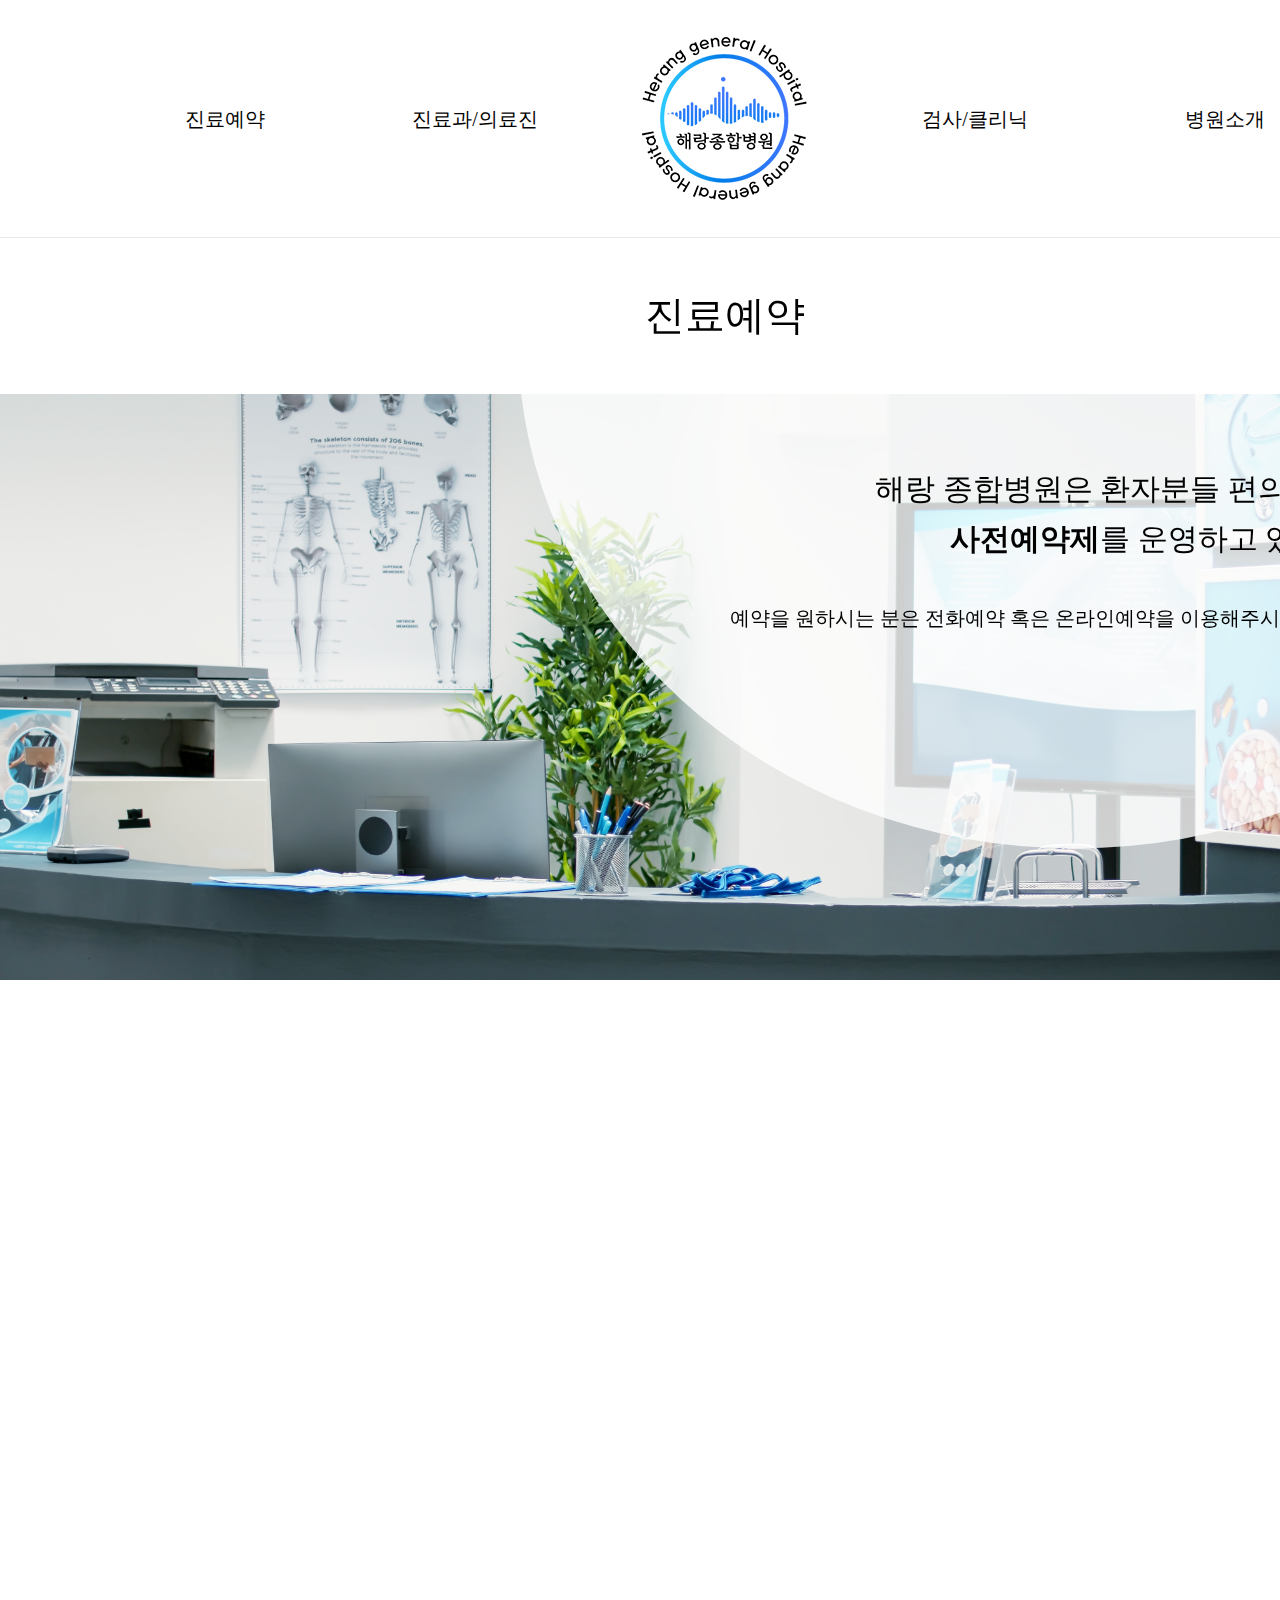
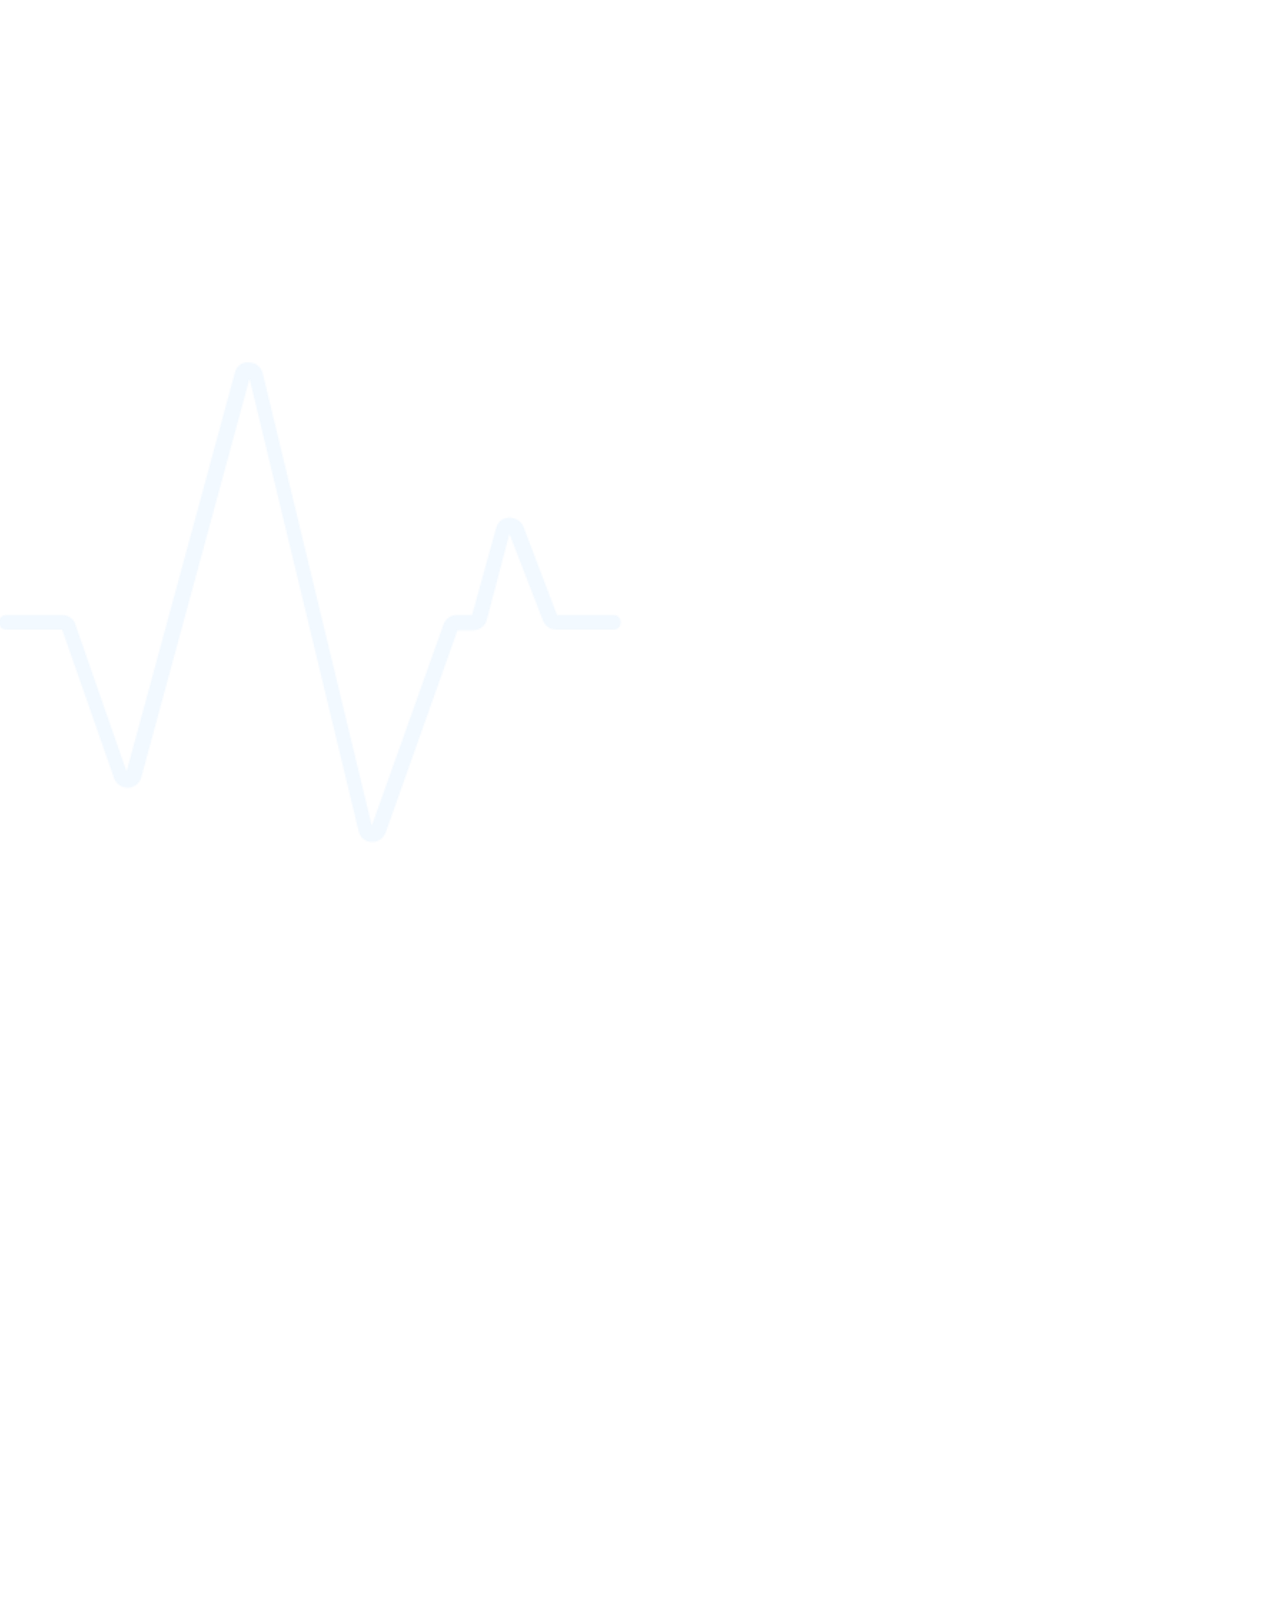
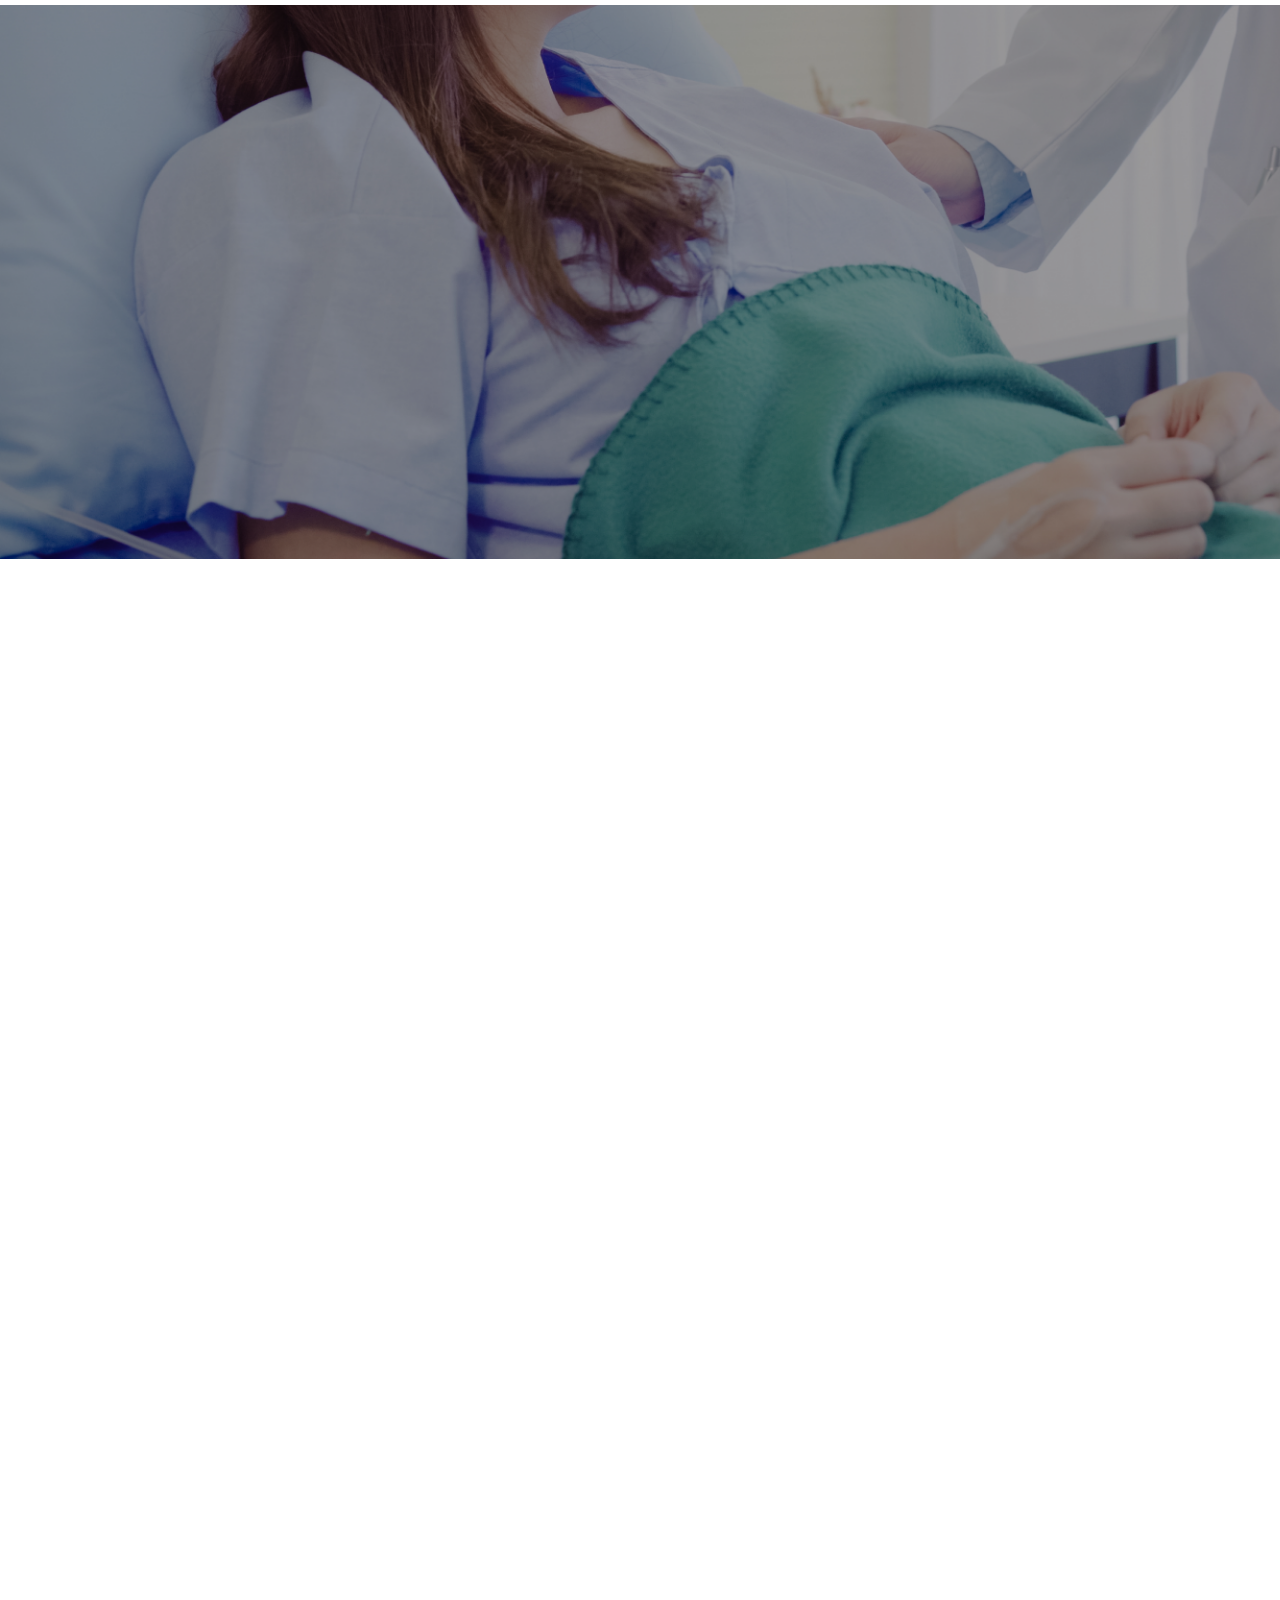
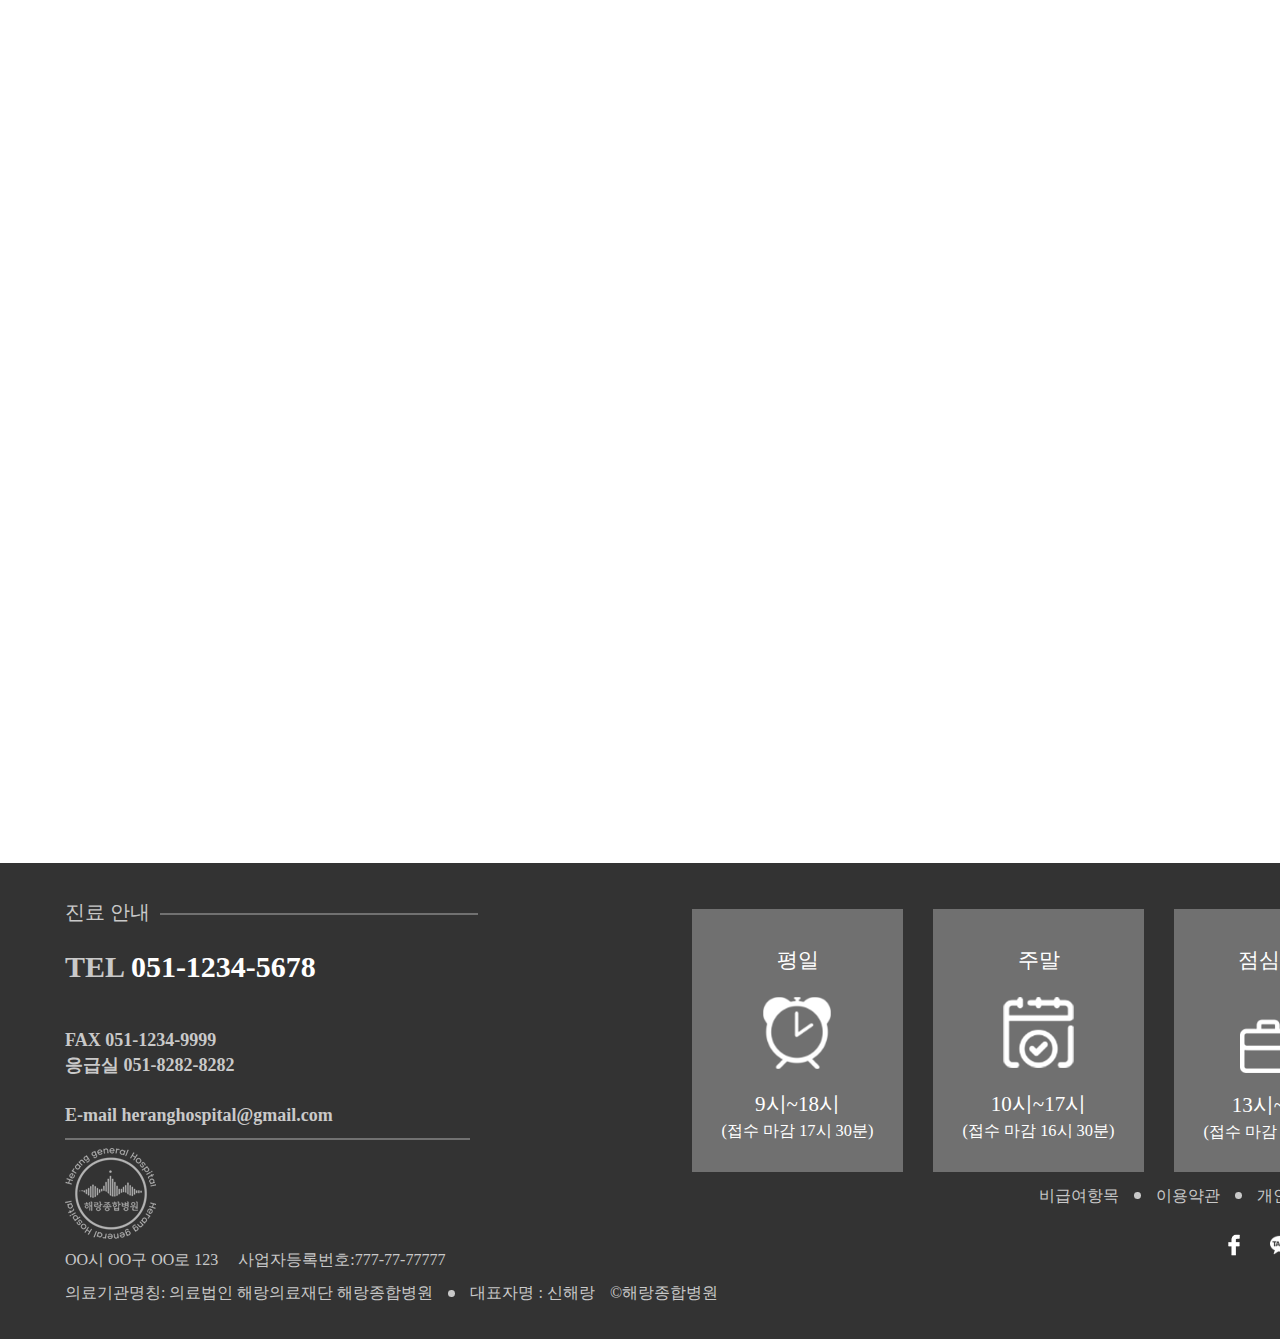
<file: sub_1.html>
<!DOCTYPE html>
<html lang="ko">
<head>
    <meta charset="UTF-8">
    <meta name="viewport" content="width=1450">
    <title>해랑종합병원</title>
    <link href="https://webfontworld.github.io/hallym/Hallym.css" rel="stylesheet">
    <link rel="shortcut icon" href="./image/favicon/favicon.png" type="image/x-icon">
    <!--모달-->
    <link rel="stylesheet" href="https://maxcdn.bootstrapcdn.com/font-awesome/4.6.3/css/font-awesome.min.css">
    <script src="https://code.jquery.com/jquery-2.2.4.min.js"></script>
    <!--에오스 CND-->
    <link href="https://unpkg.com/aos@2.3.1/dist/aos.css" rel="stylesheet">
    <script src="https://unpkg.com/aos@2.3.1/dist/aos.js"></script>
    <link rel="stylesheet" href="./css/sub_style1.css">
</head>
<body>
    <div id="header">
        <div class="header_inner">
            <!--가운데정렬-->
            <ul class="gnb">
                <li><a href="./sub_1.html">진료예약</a></li>
                <li><a href="./sub_2.html">진료과/의료진</a></li>
                <li><a href="./index.html"><img src="./image/logo/main_logo.png" alt="로고이미지"></a></li>
                <li><a href="./sub_3.html">검사/클리닉</a></li>
                <li><a href="./sub_5.html">병원소개</a>
                    <ul class="sub">
                        <li><a href="./sub_5.html">브랜드 스토리</a></li>
                        <li><a href="./sub_4.html">해랑 이야기</a></li>
                      </ul>
                </li>
            </ul>
            </div><!--header_inner-->
    </div><!--header-->
    <div id="page1">
        <h1 data-aos="zoom-out" data-aos-duration="1000" data-aos-delay="0">진료예약</h1>
        <div class="page1_inner">
            <!--배경이미지-->
            <div class="page1_text">
                <h3 data-aos="zoom-out" data-aos-duration="1000" data-aos-delay="100">해랑 종합병원은 환자분들 편의를 위해<br> 
                    <span>사전예약제</span>를 운영하고 있습니다</h3>
                <p data-aos="zoom-out" data-aos-duration="1000" data-aos-delay="100">예약을 원하시는 분은 전화예약 혹은 온라인예약을 이용해주시기 바랍니다</p>
            </div><!--page1_text-->
        </div><!--page1_inner-->
    </div><!--page1-->
    <div id="page2">
        <!--배경이미지-->
        <div class="page2_inner">
        <div class="page2_content">
            <h2 data-aos="fade-up" data-aos-duration="1000" data-aos-delay="0">진료시간 안내</h2>
            <p data-aos="fade-up" data-aos-duration="1000" data-aos-delay="0">아래 안내 외 별도의 진료일정 변동사항은 홈페이지 게시판을 참고해 주시기 바랍니다.</p>
            <div class="page2_icon">
                <ul>
                    <li class="today_sub" data-aos="fade-up" data-aos-duration="1000" data-aos-delay="100">
                        <h2>평일</h2>
                        <img src="./image/icon/clock_icon2.png" alt="평일아이콘">
                        <h2>9시~18시</h2>
                        <h3>(접수 마감 17시 30분)</h3>
                    </li>
                    <li class="weekend_sub" data-aos="fade-up" data-aos-duration="1000" data-aos-delay="200">
                        <h2>주말</h2>
                        <img src="./image/icon/white_reservation_icon2.png" alt="주말아이콘">
                        <h2>10시~17시</h2>
                        <h3>(접수 마감 16시 30분)</h3>
                    </li>
                    <li class="lunch_sub" data-aos="fade-up" data-aos-duration="1000" data-aos-delay="300">
                        <h2>점심시간</h2>
                        <img src="./image/icon/lunch_icon2.png" alt="점심아이콘">
                        <h2>13시~14시</h2>
                        <h3>(접수 마감 12시 30분)</h3>
                    </li>
                </ul>
            </div><!--page2_icon-->
        </div><!--page2_content-->
        <div class="page2_content">
            <h2 data-aos="fade-up" data-aos-duration="1000" data-aos-delay="0">상담 안내</h2>
            <p data-aos="fade-up" data-aos-duration="1000" data-aos-delay="0"> 궁금하신 내용은 아래 방법으로 문의주시기 바랍니다.<br>
                카카오톡으로 문의주시면 가장 빠르게 답변을 받으실 수 있습니다.</p>
            <div class="page2_icon">
                <ul>
                    <li class="today_sub" data-aos="fade-up" data-aos-duration="1000" data-aos-delay="100">
                        <h2>온라인 상담</h2>
                        <img src="./image/icon/internet_icon.png" alt="온라인아이콘">
                        <div class="sub1_btn"><button class="trigger">신청하기</button></div>
                    </li>
                    <li class="weekend_sub" data-aos="fade-up" data-aos-duration="1000" data-aos-delay="200">
                        <h2>카카오톡 채팅상담</h2>
                        <img src="./image/icon/kakao_talk_icon2.png" alt="카카오톡채팅상담아이콘">
                        <div class="sub1_btn trigger"><button class="trigger">신청하기</button></div>
                    </li>
                    <li class="lunch_sub" data-aos="fade-up" data-aos-duration="1000" data-aos-delay="300">
                        <h2>전화문의</h2>
                        <img src="./image/icon/phone_call_icon.png" alt="전화상담아이콘">
                        <h2>13시~14시</h2>
                        <h3>(접수 마감 12시 30분)</h3>
                    </li>
                </ul>
            </div><!--page2_icon-->
        </div><!--page2_content-->
    </div><!--page2_inner-->
    </div><!--page2-->
    <div id="page3_title">
        <h1 data-aos="zoom-in" data-aos-duration="1000" data-aos-delay="0">환자 준비사항</h1>
        <h2 data-aos="zoom-in" data-aos-duration="1000" data-aos-delay="0">원하시는 검사 및 환자분의 상태, 상황에 따라 주의 사항은 달라질 수 있습니다.<br>
            궁금하신 분은 내원 전 온라인 및 전화 상담을 통해 연락주시면 상세히 알려드리겠습니다.</h2>
    </div><!--page3_title-->
    <div id="page3">
        <div class="page3_inner">
            <div class="left" data-aos="fade-right" data-aos-duration="1000" data-aos-delay="0">
                <ul>
                    <li><img src="./image/icon/sub1_blue_icon1.png" alt="내원아이콘"></li>
                    <li>
                        <h3>내원</h3>
                        <p>
                            만 19세 이상시 본인 확인을 위한 <span class="skyblue">신분증</span> 지참 하셔야합니다.<br>
                            (만 19세 미만 혹은 응급환자일 경우 주민등록번호로 건강보험 자격 확인 후 접수 가능)<br>
                            ※신분증<br>
                            <span class="blue_line">주민등록증, 운전면허증, 외국인등록증, 장애인등록증,국가보훈등록증 혹은 모바일 건강보험증 등</span>
                        </p>
                    </li>
                </ul>
            </div><!--left-->
            <div class="right"data-aos="fade-left" data-aos-duration="1000" data-aos-delay="0">
                <ul>
                    <li>
                        <h3>입원</h3>
                        <p>
                            입원을 원하시는 경우 진료를 먼저 보고, <span class="skyblue">의사의 판단</span>에 따라 입원이 결정됩니다.<br>
                            처음 진료를 오시는 경우 혹은 입원 치료가 필요한 경우,<br>
                            의료진과의 진료상담을 위해 아래 자료들을 준비해 오시기 바랍니다.<br>
                            의사소견서 및 진료의뢰서, 최근 CT,MRI,PET-CT등 영상자료 및 판독결과지, 최근 혈액검사 결과<br>
                        </p>
                    </li>
                    <li><img src="./image/icon/sub1_blue_icon2.png" alt="입원아이콘"></li>
                </ul>
            </div><!--right-->
            <div class="left" data-aos="fade-right" data-aos-duration="1000" data-aos-delay="0">
                <ul>
                    <li><img src="./image/icon/sub1_blue_icon3.png" alt="건강검진 전날"></li>
                    <li>
                        <h3>건강검진-<span class="sm">검진 전날</span></h3>
                        <p>
                            검진 전일의 저녁식사는 기름기가 없는 음식으로 가볍게 드시고 오후 9시 이후에는 <span class="skyblue">일절금식</span>을 하셔야 합니다.<br>
                            음주, 과식, 지나친 피로 등은 정확한 검사를 방해 하므로 반드시 피하십시오.<br>
                            치료약을 복용하고 계신 분은 주치의와 상담하여 복용을 중지하여 주시기 바랍니다.<br>
                            검진 예정일에 생리를 시작하셨을 경우에는 검진 전에 연락을 하여 검진 일을 변경해 주시기 바랍니다.<br>
                        </p>
                    </li>
                </ul>
            </div><!--left-->
            <div class="right" data-aos="fade-left" data-aos-duration="1000" data-aos-delay="0">
                <ul>
                    <li>
                        <h3>건강검진-<span class="sm">검진 당일</span></h3>
                        <p>
                            <span class="skyblue">아침식사</span>는 물론 <span class="skyblue">물, 약, 담배, 껌</span> 등도 일절 드시지 마시기 바랍니다.(단, 양치질은 무방함)<br>
                            검진 시에 탈의를 하셔야 하므로 가능하면 가벼운 복장으로 오시고 귀중품은 소지하지 마시기 바랍니다.<br>
                            검진횟수 건강검진은 2년에 1회(직장가입자 중 비사무직은 1년에 1회) 받을 수 있으며, <br>
                            검진횟수를 초과하여 검진을 받을 경우에는 검진 비용이 환수됩니다.<br>
                            <span class="blue_line">준비물 : 건강검진대상자확인서 또는 검진확인서, 신분증, 의료보험증, 문진표</span>
                        </p>
                    </li>
                    <li><img src="./image/icon/sub1_blue_icon4.png" alt="건강검진 당일"></li>
                </ul>
            </div><!--right-->
        </div><!--page3_inner-->
    </div><!--page3-->
    <!--footer-->
    <div id="footer">
        <div class="footer_inner">
            <ul class="footer_left">
                <li>진료 안내</li>
                <li><img src="./image/etc/footer_line1.png" alt="푸터라인"></li>
            </ul><!--footer_left-->
            <div class="footer_text">
                <h1>TEL <span>051-1234-5678</span></h1>
                <h3>FAX 051-1234-9999</h3>
                <h3>응급실 051-8282-8282</h3>
                <h3 class="email">E-mail heranghospital@gmail.com</h3>
                <img src="./image/etc/footer_line2.png" alt="푸터라인2">
                <p class="footer_logo"><img src="./image/logo/footer_logo.png" alt="로고화이트"></p>
                <ul class="footer_left_1">
                    <li>OO시 OO구 OO로 123</li>
                    <li>사업자등록번호:777-77-77777</li>
                </ul><!--footer_left_1-->
                <ul class="footer_left_2">
                    <li>
                        의료기관명칭: 의료법인 해랑의료재단 해랑종합병원
                    </li>
                    <li>
                        <img src="./image/etc/footer_dot.png" alt="구분점">
                    </li>
                    <li>대표자명 : 신해랑</li>
                    <li>©해랑종합병원</li>
                </ul><!--footer_left_2-->
            </div><!--footer_text-->
            <div class="footer_icon">
                <ul>
                    <li class="today">
                        <h2>평일</h2>
                        <img src="./image/icon/clock_icon.png" alt="평일아이콘">
                        <h2>9시~18시</h2>
                        <h3>(접수 마감 17시 30분)</h3>
                    </li>
                    <li class="weekend">
                        <h2>주말</h2>
                        <img src="./image/icon/white_reservation_icon.png" alt="주말아이콘">
                        <h2>10시~17시</h2>
                        <h3>(접수 마감 16시 30분)</h3>
                    </li>
                    <li class="lunch">
                        <h2>점심시간</h2>
                        <img src="./image/icon/lunch_icon.png" alt="점심아이콘">
                        <h2>13시~14시</h2>
                        <h3>(접수 마감 12시 30분)</h3>
                    </li>
                </ul>
            </div><!--footer_icon-->
            <div class="footer_right">
                <ul class="right_text">
                    <li><a href="#none">비급여항목</a></li>
                    <li><img src="./image/etc/footer_dot.png" alt="구분점"></li>
                    <li><a href="#none">이용약관</a></li>
                    <li><img src="./image/etc/footer_dot.png" alt="구분점"></li>
                    <li><a href="#none">개인정보처리방침</a></li>
                </ul><!--right_text-->
                <ul class="right_icon">
                    <li><a href="#none"><img src="./image/icon/footer_facebook.png" alt="푸터페이스북"></a></li>
                    <li><a href="#none"><img src="./image/icon/footer_kakaotalk.png" alt="푸터카카오톡"></a></li>
                    <li><a href="#none"><img src="./image/icon/footer_instar.png" alt="푸터인스타"></a></li>
                    <li><a href="#none"><img src="./image/icon/footer_ytube.png" alt="유투브"></a></li>
                </ul><!--right_icon-->
            </div><!--footer_right-->
        </div><!--footer_inner-->
    </div><!--footer-->

    <div class="modal-wrapper">
        <div class="modal">
          <div class="head">
            <a class="btn-close trigger" href="#">
              <i class="fa fa-times" aria-hidden="true"></i>
            </a>
          </div>
          <div class="content">
              <div class="good-job">
                <h1>지금은 전화 상담만 가능합니다<br>
                    051-1234-5678
                </h1>
              </div>
          </div><!--content-->
        </div><!--modal-->
      </div><!--modal-wrap-->






<!--에오스-->
<script>
    AOS.init();
  </script>
   <script src="https://code.jquery.com/jquery-3.7.1.min.js" integrity="sha256-/JqT3SQfawRcv/BIHPThkBvs0OEvtFFmqPF/lYI/Cxo=" crossorigin="anonymous"></script>
   <script src="./js/script_2.js"></script>
</body>
</html>
</file>
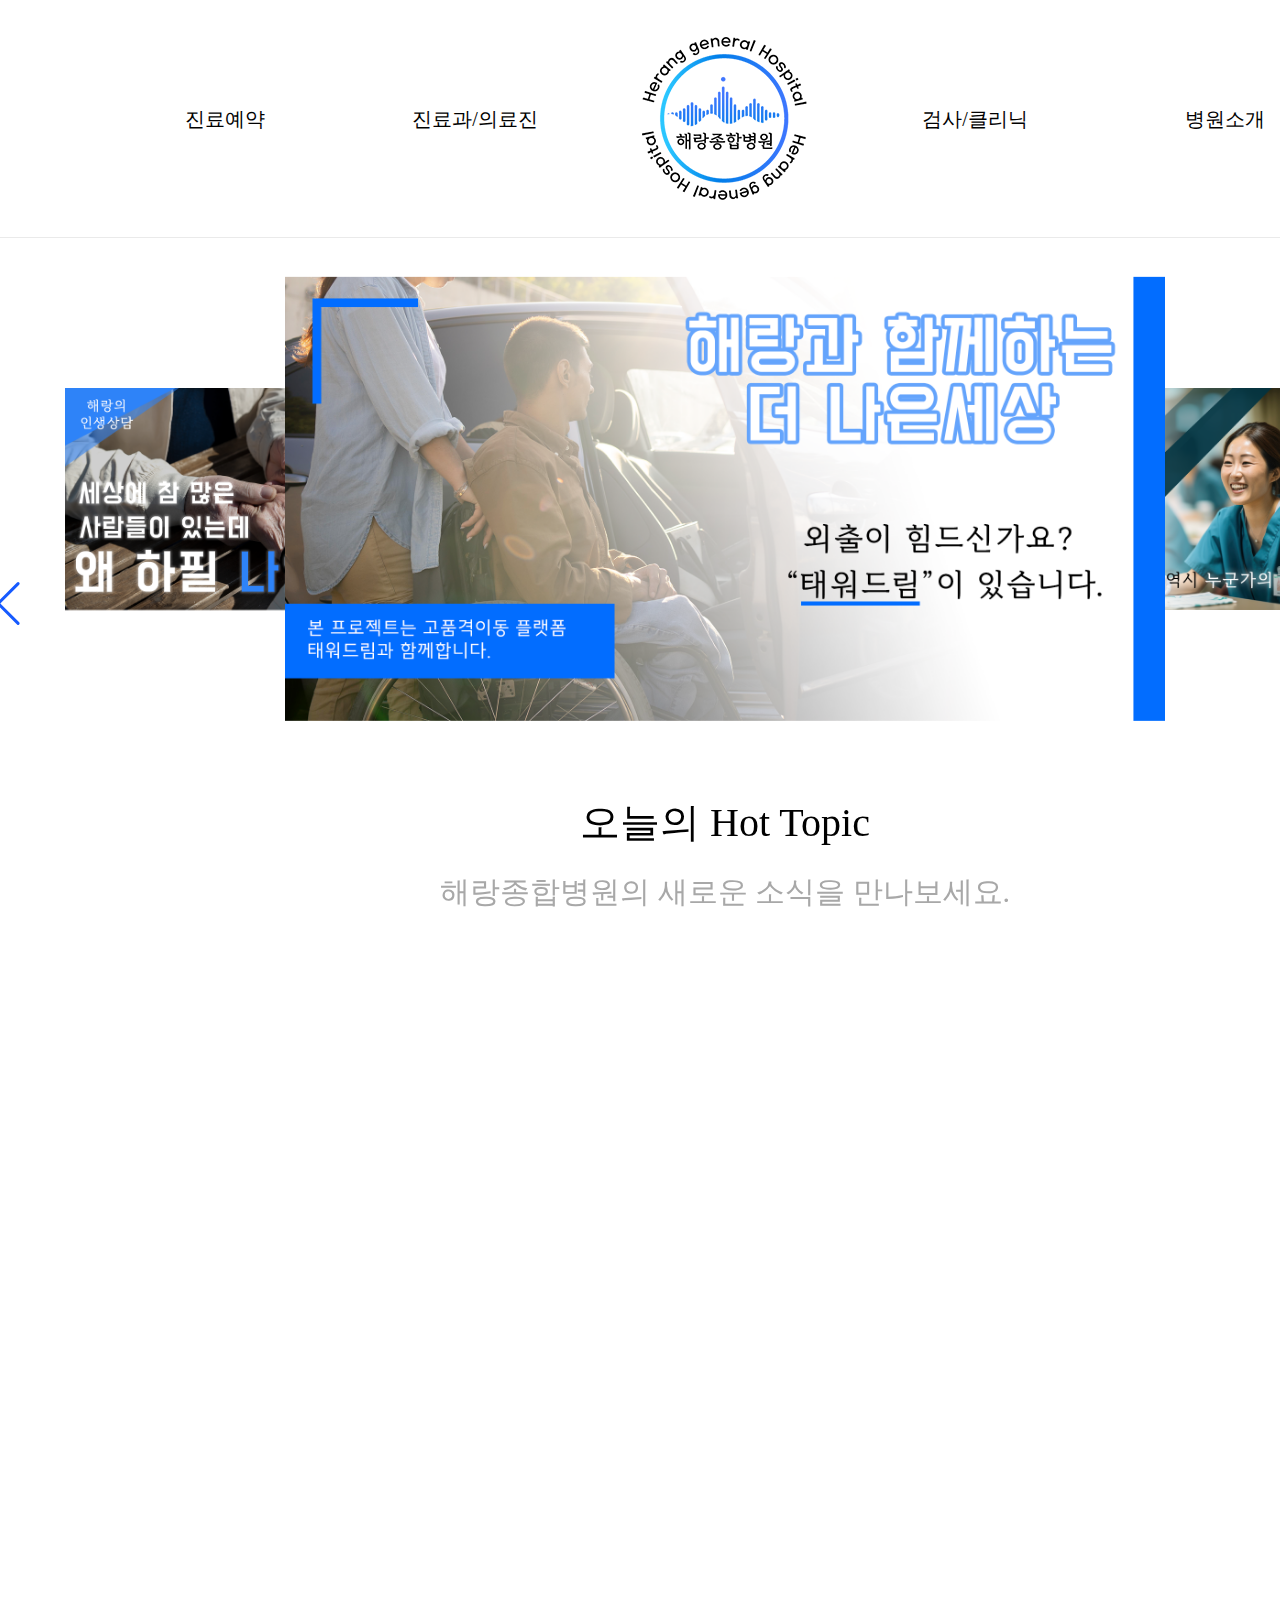
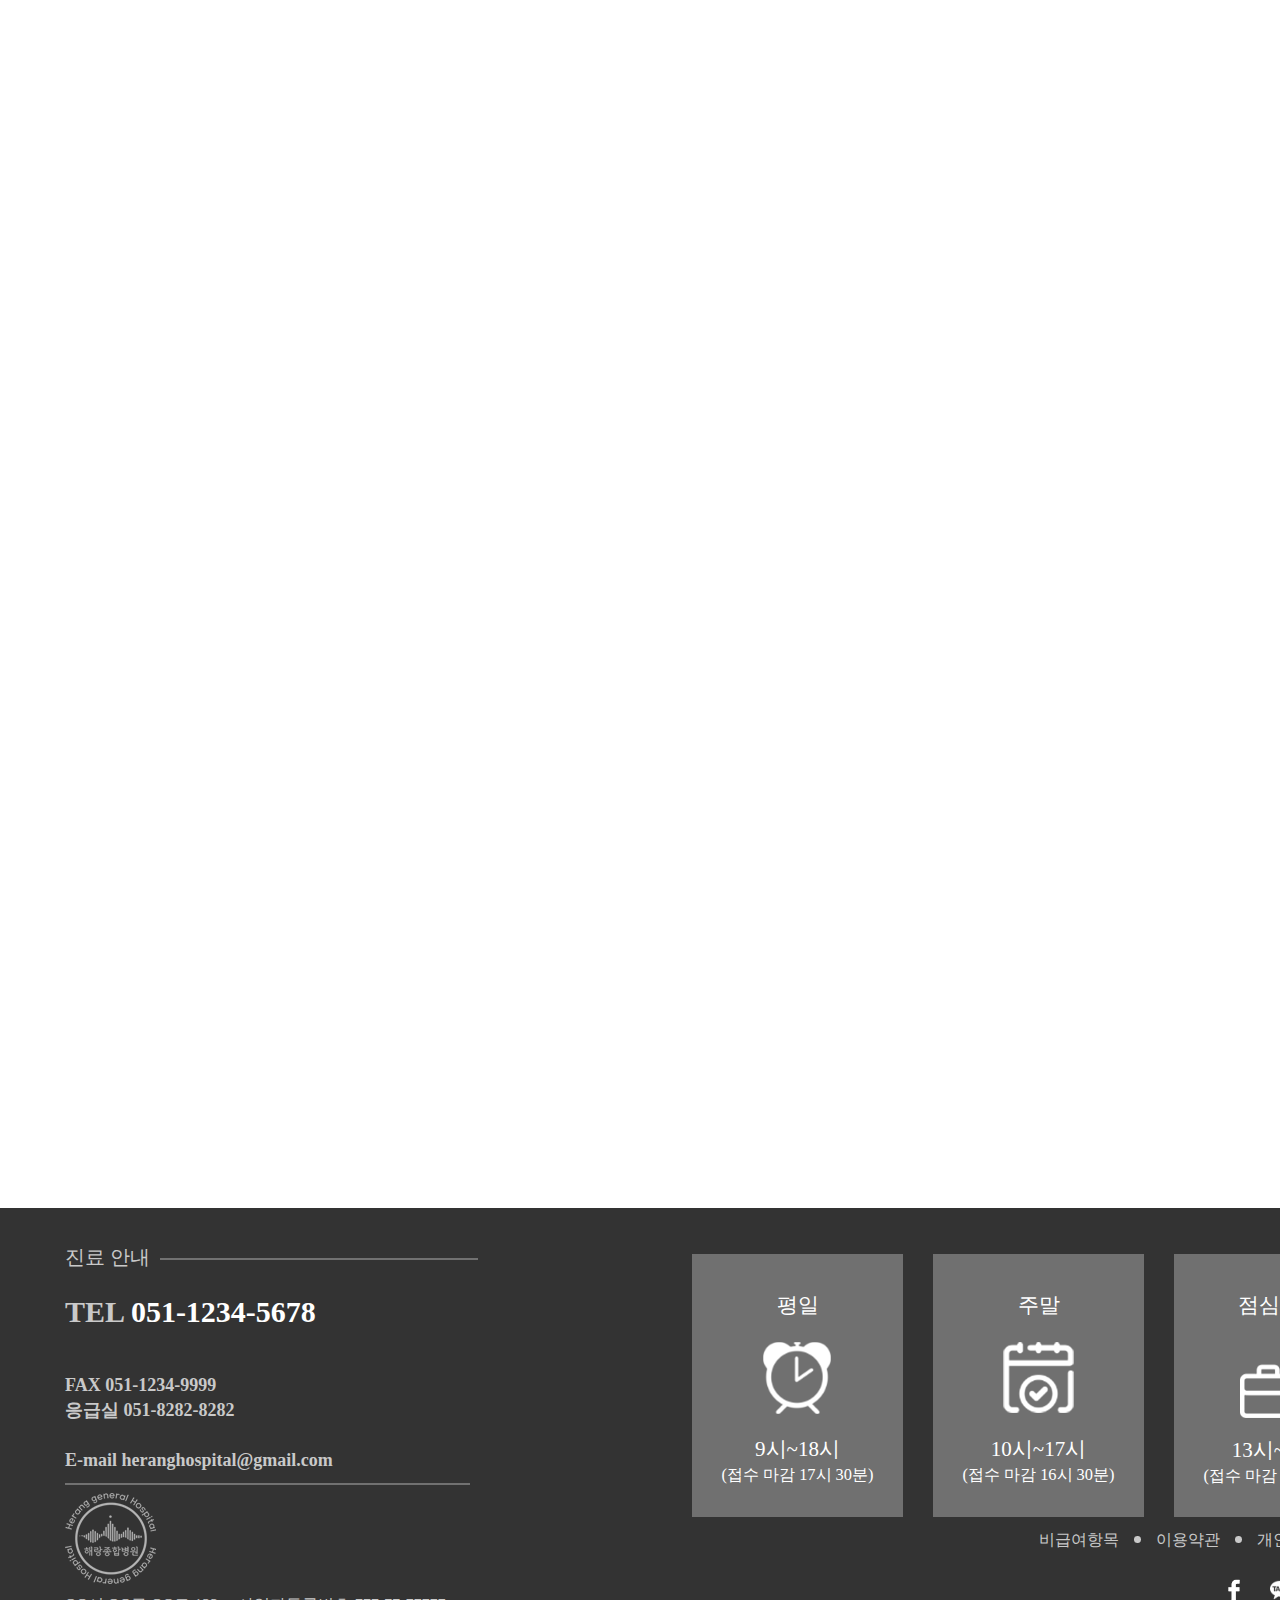
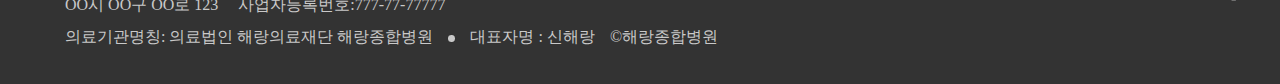
<file: sub_4.html>
<!DOCTYPE html>
<html lang="ko">
<head>
    <meta charset="UTF-8">
    <meta name="viewport" content="width=1450">
    <title>해랑종합병원</title>
    <link href="https://webfontworld.github.io/hallym/Hallym.css" rel="stylesheet">
    <link rel="shortcut icon" href="./image/favicon/favicon.png" type="image/x-icon">
    <!--에오스 CND-->
    <link href="https://unpkg.com/aos@2.3.1/dist/aos.css" rel="stylesheet">
    <script src="https://unpkg.com/aos@2.3.1/dist/aos.js"></script>
       <!--슬라이드-->
    <script src="https://unpkg.com/swiper/swiper-bundle.min.js"></script>
    <link rel="stylesheet" href="https://unpkg.com/swiper/swiper-bundle.min.css"/>
    <link rel="stylesheet" href="./css/sub_style4.css">
     <!--제이쿼리 라이브러리파일-->
  <script src="https://code.jquery.com/jquery-1.12.4.min.js"
  integrity="sha256-ZosEbRLbNQzLpnKIkEdrPv7lOy9C27hHQ+Xp8a4MxAQ=" crossorigin="anonymous"></script>
       <!--검색창-->
       <link rel="stylesheet" href="https://use.fontawesome.com/releases/v5.6.1/css/all.css">
   

</head>
<body>
    <div id="header">
      <div class="header_inner">
        <!--가운데정렬-->
        <ul class="gnb">
            <li><a href="./sub_1.html">진료예약</a></li>
            <li><a href="./sub_2.html">진료과/의료진</a></li>
            <li><a href="./index.html"><img src="./image/logo/main_logo.png" alt="로고이미지"></a></li>
            <li><a href="./sub_3.html">검사/클리닉</a></li>
            <li><a href="./sub_5.html">병원소개</a>
                <ul class="sub">
                    <li><a href="./sub_5.html">브랜드 스토리</a></li>
                    <li><a href="./sub_4.html">해랑 이야기</a></li>
                  </ul>
            </li>
        </ul>
        </div><!--header_inner-->
    </div><!--header-->
        <div id="page1" data-aos="zoom-out" data-aos-duration="1000" data-aos-delay="0">
            <!--마진오토-->
                <div class="swiper card"><!--swiper는 필수 클래스, 그 옆의 클래스는 보조 클래스-->
                    <div class="swiper-wrapper"><!--swiper-wrapper는 필수 클래스-->
                        <div class="swiper-slide">
                            <!--swiper-slide는 필수 클래스-->
                            <img src="./image/ytube/ytube (1).png" alt="유튜브링크1">
                        </div>
                        <div class="swiper-slide">
                            <img src="./image/ytube/ytube (2).png" alt="유튜브링크2">
                        </div>
                        <div class="swiper-slide">
                            <img src="./image/ytube/ytube (3).png" alt="유튜브링크3">
                        </div>
                        <div class="swiper-slide">
                            <img src="./image/ytube/ytube (4).png" alt="유튜브링크4">
                        </div>
                        <div class="swiper-slide">
                            <img src="./image/ytube/ytube (5).png" alt="유튜브링크5">
                        </div>
                        <div class="swiper-slide">
                            <img src="./image/ytube/ytube (6).png" alt="유튜브링크6">
                        </div>
                        <div class="swiper-slide">
                            <img src="./image/ytube/ytube (7).png" alt="유튜브링크7">
                        </div>
                    </div>

                </div><!--mb E-->  
                <!--화살표추가-->
                <div class="swiper-button-next"></div>
                <div class="swiper-button-prev"></div>
                <div class="page1_text">
                    <h1>오늘의 Hot Topic</h1>
                    <h3>해랑종합병원의 새로운 소식을 만나보세요.</h3>
                </div><!--page1_text-->
    </div><!--page1-->
    <div id="page2">
        <div class="page2_inner">
            <h1 data-aos="fade-up" data-aos-duration="1000" data-aos-delay="0">해랑이야기</h1>
            <div class="menu" data-aos="fade-up" data-aos-duration="1000" data-aos-delay="0">
                <div class="wrapper">
                  <!--탭 메뉴 영역(우리가 실제로 클릭할 부분)
                  각각의 li안에 a태그의 아이디를 가진 tab이 보이는 원리이다.
                  -->
                  <ul class="tabs">
                    <li><span tabs="#tab1">전체</span></li>
                    <li><span tabs="#tab2">공지사항&병원소식</span></li>
                    <li><span tabs="#tab3">이벤트</span></li>
                    <li><span tabs="#tab4">해랑미디어</span></li>
                    <li><span tabs="#tab5">칭찬&개선사항</span></li>
                  </ul>
                  <div class="searchtag">
                    <div class="search__container">
                        <input class="search__input" type="text" placeholder="검색하기">
                    </div> 
                </div><!--searechtag-->
                  <!--탭 콘텐츠 영역(tabs를 눌렀을때 변화할 내용들이 들어있는 곳) 모든 tab내용은, 각각 다른아이디를 갖고 있어야 하고, 같은 tab-content라는 클래스를 가지고 있어야 합니다.-->
                  <div class="tab_container">
                    <div id="tab1" class="tab_content">
                      <!--Content-->
                      <ul class="first">
                        <li><p>공지사항&병원소식</p></li>
                        <li><a href="#none">5월 20일부터 건강보험 본인확인 안내 </a></li>
                      </ul>
                      <ul>
                        <li><p>공지사항&병원소식</p></li>
                        <li><a href="#none">요양기관 본인확인 강화제도 안내</a></li>
                      </ul>
                      <ul>
                        <li><p>이벤트</p></li>
                        <li><a href="#none">어버이날 카네이션 증정 이벤트</a></li>
                      </ul>
                      <ul>
                        <li><p>이벤트</p></li>
                        <li><a href="#none">부처님 오신날 떡 나눔</a></li>
                      </ul>
                      <ul>
                        <li><p>해랑미디어</p></li>
                        <li><a href="#none">[보도자료] 암 클리닉의 효과</a></li>
                      </ul>
                      <ul>
                        <li><p>해랑미디어</p></li>
                        <li><a href="#none">[보도자료] 관절 척추 관리 </a></li>
                      </ul>
                      <ul>
                        <li><p>칭찬&개선사항</p></li>
                        <li><a href="#none">5월의 친절인 발표</a></li>
                      </ul>
                    </div><!--content-->
            
                    <div id="tab2" class="tab_content">
                      <!--Content-->
                      <ul class="first">
                        <li><p>공지사항&병원소식</p></li>
                        <li><a href="#none">5월 20일부터 건강보험 본인확인 안내 </a></li>
                      </ul>
                      <ul>
                        <li><p>공지사항&병원소식</p></li>
                        <li><a href="#none">요양기관 본인확인 강화제도 안내</a></li>
                      </ul>
                      <ul>
                        <li><p>공지사항&병원소식</p></li>
                        <li><a href="#none">비급여 항목 업데이트</a></li>
                      </ul>
                      <ul>
                        <li><p>공지사항&병원소식</p></li>
                        <li><a href="#none">2024년 하계방학 대학생 자원봉사자 모집 안내</a></li>
                      </ul>
                      <ul>
                        <li><p>공지사항&병원소식</p></li>
                        <li><a href="#none">2024년 상반기 신규 약품 사용 신청 접수 안내</a></li>
                      </ul>
                      <ul>
                        <li><p>공지사항&병원소식</p></li>
                        <li><a href="#none">24년 6월 의료정보시스템 정기점검 안내 </a></li>
                      </ul>
                      <ul>
                        <li><p>공지사항&병원소식</p></li>
                        <li><a href="#none">24년 7월 휴무일 안내</a></li>
                      </ul>
                    </div><!--content-->
                    <div id="tab3" class="tab_content">
                        <ul class="first">
                            <li><p>이벤트</p></li>
                            <li><a href="#none">먹고싶은 거 적어보기 이벤트</a></li>
                          </ul>
                          <ul>
                            <li><p>이벤트</p></li>
                            <li><a href="#none">어린이날 장난감 증정 이벤트</a></li>
                          </ul>
                          <ul>
                            <li><p>이벤트</p></li>
                            <li><a href="#none">어버이날 카네이션 증정 이벤트</a></li>
                          </ul>
                          <ul>
                            <li><p>이벤트</p></li>
                            <li><a href="#none">부처님 오신날 떡 나눔</a></li>
                          </ul>
                          <ul>
                            <li><p>이벤트</p></li>
                            <li><a href="#none">6월 현충일 이벤트 안내</a></li>
                          </ul>
                          <ul>
                            <li><p>이벤트</p></li>
                            <li><a href="#none">선생님들의 특별 선물</a></li>
                          </ul>
                          <ul>
                            <li><p>이벤트</p></li>
                            <li><a href="#none">일상속 편지 전달</a></li>
                          </ul>
                        </div><!--content-->
                    <div id="tab4" class="tab_content">
                      <!--Content-->
                      <ul class="first">
                        <li><p>해랑미디어</p></li>
                        <li><a href="#none">3월 유튜브 라이브 방송 일정발표</a></li>
                      </ul>
                      <ul>
                        <li><p>해랑미디어</p></li>
                        <li><a href="#none">4월 유튜브 라이브 방송 일정발표</a></li>
                      </ul>
                      <ul>
                        <li><p>해랑미디어</p></li>
                        <li><a href="#none">5월 유튜브 라이브 방송 일정발표</a></li>
                      </ul>
                      <ul>
                        <li><p>해랑미디어</p></li>
                        <li><a href="#none">[보도 자료]당뇨의 진실</a></li>
                      </ul>
                      <ul>
                        <li><p>해랑미디어</p></li>
                        <li><a href="#none">[보도자료] 암 클리닉의 효과</a></li>
                      </ul>
                      <ul>
                        <li><p>해랑미디어</p></li>
                        <li><a href="#none">[보도자료] 관절 척추 관리 </a></li>
                      </ul>
                      <ul>
                        <li><p>해랑미디어</p></li>
                        <li><a href="#none">[보도자료] 성인병의 예방</a></li>
                      </ul>
                    </div><!--content-->
                    <div id="tab5" class="tab_content">
                        <!--Content-->
                        <ul class="first">
                            <li><p>칭찬&개선사항</p></li>
                            <li><a href="#none">항상 수고해주시는 선생님들께</a></li>
                          </ul>
                          <ul>
                            <li><p>칭찬&개선사항</p></li>
                            <li><a href="#none">3얼의 익명의 편지</a></li>
                          </ul>
                          <ul>
                            <li><p>칭찬&개선사항</p></li>
                            <li><a href="#none">3월의 친절인 발표</a></li>
                          </ul>
                          <ul>
                            <li><p>칭찬&개선사항</p></li>
                            <li><a href="#none">4월의 익명의 편지</a></li>
                          </ul>
                          <ul>
                            <li><p>칭찬&개선사항</p></li>
                            <li><a href="#none">4월의 친절인 발표</a></li>
                          </ul>
                          <ul>
                            <li><p>칭찬&개선사항</p></li>
                            <li><a href="#none">5월의 익명의 편지</a></li>
                          </ul>
                          <ul>
                            <li><p>칭찬&개선사항</p></li>
                            <li><a href="#none">5월의 친절인 발표</a></li>
                          </ul>
                        </div><!--content-->
                  </div><!--tab_container-->
                </div><!--warpper-->
              </div><!--menu-->

        </div><!--page2_inner-->
    </div><!--page2-->









       <!--footer-->
       <div id="footer">
        <div class="footer_inner">
            <ul class="footer_left">
                <li>진료 안내</li>
                <li><img src="./image/etc/footer_line1.png" alt="푸터라인"></li>
            </ul><!--footer_left-->
            <div class="footer_text">
                <h1>TEL <span>051-1234-5678</span></h1>
                <h3>FAX 051-1234-9999</h3>
                <h3>응급실 051-8282-8282</h3>
                <h3 class="email">E-mail heranghospital@gmail.com</h3>
                <img src="./image/etc/footer_line2.png" alt="푸터라인2">
                <p class="footer_logo"><img src="./image/logo/footer_logo.png" alt="로고화이트"></p>
                <ul class="footer_left_1">
                    <li>OO시 OO구 OO로 123</li>
                    <li>사업자등록번호:777-77-77777</li>
                </ul><!--footer_left_1-->
                <ul class="footer_left_2">
                    <li>
                        의료기관명칭: 의료법인 해랑의료재단 해랑종합병원
                    </li>
                    <li>
                        <img src="./image/etc/footer_dot.png" alt="구분점">
                    </li>
                    <li>대표자명 : 신해랑</li>
                    <li>©해랑종합병원</li>
                </ul><!--footer_left_2-->
            </div><!--footer_text-->
            <div class="footer_icon">
                <ul>
                    <li class="today">
                        <h2>평일</h2>
                        <img src="./image/icon/clock_icon.png" alt="평일아이콘">
                        <h2>9시~18시</h2>
                        <h3>(접수 마감 17시 30분)</h3>
                    </li>
                    <li class="weekend">
                        <h2>주말</h2>
                        <img src="./image/icon/white_reservation_icon.png" alt="주말아이콘">
                        <h2>10시~17시</h2>
                        <h3>(접수 마감 16시 30분)</h3>
                    </li>
                    <li class="lunch">
                        <h2>점심시간</h2>
                        <img src="./image/icon/lunch_icon.png" alt="점심아이콘">
                        <h2>13시~14시</h2>
                        <h3>(접수 마감 12시 30분)</h3>
                    </li>
                </ul>
            </div><!--footer_icon-->
            <div class="footer_right">
                <ul class="right_text">
                    <li><a href="#none">비급여항목</a></li>
                    <li><img src="./image/etc/footer_dot.png" alt="구분점"></li>
                    <li><a href="#none">이용약관</a></li>
                    <li><img src="./image/etc/footer_dot.png" alt="구분점"></li>
                    <li><a href="#none">개인정보처리방침</a></li>
                </ul><!--right_text-->
                <ul class="right_icon">
                    <li><a href="#none"><img src="./image/icon/footer_facebook.png" alt="푸터페이스북"></a></li>
                    <li><a href="#none"><img src="./image/icon/footer_kakaotalk.png" alt="푸터카카오톡"></a></li>
                    <li><a href="#none"><img src="./image/icon/footer_instar.png" alt="푸터인스타"></a></li>
                    <li><a href="#none"><img src="./image/icon/footer_ytube.png" alt="유투브"></a></li>
                </ul><!--right_icon-->
            </div><!--footer_right-->
        </div><!--footer_inner-->
    </div><!--footer-->


 		<!-- Initialize Swiper -->
         <script>
            
            
            var swiper = new Swiper(".card", {
              navigation: {
                   nextEl: ".swiper-button-next",
                   prevEl: ".swiper-button-prev",
                  },//화살표를 작동하게 하는 옵션.
                 autoplay: {
                         delay: 2000,
                         /*이미지가 자동으로 넘어가는 시간설정. 1000 = 1초*/
                         disableOnInteraction: false,
                     },
                    speed:500,
                    loop: true,
                    slidesPerView: 3,
                    centeredSlides:true,
                    spaceBetween: 0,
            });//지우면 안되요!
          
          </script>
              <!--에오스-->
              <script>
                AOS.init();
              </script>
          <script src="https://code.jquery.com/jquery-3.7.1.min.js" integrity="sha256-/JqT3SQfawRcv/BIHPThkBvs0OEvtFFmqPF/lYI/Cxo=" crossorigin="anonymous"></script>
    <script src="./js/script_4.js"></script>
         
</body>
</html>
</file>
<file: css/sub_style1.css>
@charset "utf-8";
*{
    margin: 0;
    padding: 0;
}
ul,ol{
    list-style: none;
}
a{
    text-decoration: none;
    color: #000;
}
img, video, iframe{
    vertical-align: middle;
}
body{
    font-family: 'Hallym';
    font-size: 14px;
    line-height: 1.4;
    color: #000;
    min-width:1450px;
}
/*header*/
#header{
    border-bottom: 1px solid #EAEAEA;
}
.header_inner{
    width: 1320px;
    margin: 37px auto;

}
.header_inner>ul{
    display: flex;
    align-items: center;
    justify-content: center;
}
.header_inner ul li{
    width: 250px;
    text-align: center;
    font-size: 20px;
    font-weight: 500;
    position: relative;
}
.header_inner ul li:hover>a{
    color: #165AFF;
}
.header_inner ul li:nth-child(5){
    position: relative;
}

.sub{
    position: absolute;
    top:50px;
    left: 0;
    width: 100%;
    display: none;
    /*제이쿼리로 서브메뉴 슬라이드 할 때는, sub가 안보이게 까지만 css로 설정한다. 보이게 하는것은 제이쿼리로 설정한다.*/
}
.sub li a{
    display: block;
    font-size: 14px;
    font-weight: 500;
    padding:10px 0;
    text-align: center;
}

/*page1*/
#page1 h1{
    padding: 50px;
    text-align: center;
    font-size: 40px;
    font-weight: 500;
}
.page1_inner{
    background-image: url(../image/background/sub_1main.png);
    background-repeat: no-repeat;
    background-size: cover;
    background-position: center;
    width: 100%;
    height: 586px;
    overflow: hidden;
    

}
.page1_text{
    width: 1320px;
    margin: 0 auto;
    text-align: right;
    overflow: hidden;
}
.page1_text h3{
    font-size: 30px;
    font-weight: 400;
    padding-top: 70px;
    padding-bottom: 40px;
    line-height: 50px;
}
.page1_text h3 span{
    font-weight: bold;
}
.page1_text p{
    font-size: 20px;
}
/*page2*/
#page2{
    background-image: url(../image/background//sub_1_2.png);
    background-repeat: no-repeat;
    background-size: cover;
    width: 100%;
    height: 2105px;
}
.page2_inner{
    width: 1320px;
    margin: 0 auto;
}
.page2_content{
    padding-top: 240px;
    text-align: center;
}
.page2_content>h2{
    padding-bottom: 27px;
    font-size: 30px;
}
.page2_content>p{
    font-size: 20px;
    line-height: 35px;
}
.page2_icon ul{
    display: flex;
    justify-content: center;
    padding-top: 120px;
}
.page2_icon ul li{
    margin: 34px;
    background-color: rgba(87,175,251,0.8);
    width: 361px;
    height: 458px;
    border-radius: 50px;
    box-sizing: border-box;
}
.page2_icon ul li h2:first-child{
    padding-top: 60px;
    font-size: 35px;
    font-weight: 700;
    color: #fff;
}
.page2_icon ul li h2{
    color: #fff;
    font-weight: 500;
    font-size: 35px;
}
.page2_icon ul li h3{
    font-size: 28px;
    font-weight: 400;
    color: #fff;
    padding-top: 15px;
}
.today_sub img{
    padding: 40px 0;
}
.weekend_sub img{
    padding: 40px 0;
}

.lunch_sub img{
    padding: 30px 0;
}
.page2_icon .sub1_btn button{
    background-color: #2071B2;
    border-radius: 25px;
    padding: 25px 35px;
    color: #fff;
    font-weight: 700;
    font-size: 35px;
    border: 1px solid #2071B2;
    cursor: pointer;
}
/*page3*/
#page3_title{
    margin-top: 120px;
    background-image: url(../image/background/sub_1_3.png);
    background-repeat: no-repeat;
    background-size: cover;
    width: 100%;
    height: 554px;
    text-align: center;
}
#page3_title h1{
    padding-top: 214px;
    color: #fff;
    font-size: 30px;
    font-weight: 700;
}
#page3_title h2{
    padding-top: 20px;
    color: #fff;
    font-size: 25px;
    font-weight: 400;
    line-height: 40px;
}
.page3_inner{
    width: 1320px;
    margin: 0 auto;
    padding: 178px 0;
}
.page3_inner .skyblue{
    color: #319FFE;
    font-weight: 500;
}
.page3_inner .blue_line{
    border-bottom: 2px solid #319FFE;
}
.page3_inner .sm{
    font-size: 16px;
    font-weight: 500;

}
.left{
    text-align: left;
}
.left ul{
    display: flex;
    justify-content: left;
    align-items: center;
    padding-bottom: 110px;
}
.left ul li{
    padding-right: 50px;
}
.left ul li h3{
    font-size: 20px;
    font-weight: 500;
    padding-bottom: 35px;
}
.left ul li p{
    font-size: 16px;
    font-weight: 400;
    line-height: 30px;
}

.right{
    text-align: right;
}
.right ul{
    display: flex;
    align-items: center;
    justify-content: right;
    padding-bottom: 110px;
}
.right ul li{
    padding-left: 50px;
}
.right ul li h3{
    font-size: 20px;
    font-weight: 500;
    padding-bottom: 35px;
}
.right ul li p{
    font-size: 16px;
    font-weight: 400;
    line-height: 30px;
}

/*모달*/
  
.blur-it {
    filter: blur(4px);
  }
  
  .modal-wrapper {
    width: 100%;
    height: 100%;
    position: fixed;
    top: 0; 
    left: 0;
    background: rgba(63, 118, 255, 0.8);
    visibility: hidden;
    opacity: 0;
    transition: all 0.25s ease-in-out;
  }
  
  .modal-wrapper.open {
    opacity: 1;
    visibility: visible;
  }
  
  .modal {
    width: 500px;
    display: block;
    position: relative;
    top: 50%; 
    left: 50%;
    transform: translate(-50%,-50%);
    background: #fff;
    opacity: 0;
    transition: all 0.5s ease-in-out;
    box-sizing: border-box;
  }
  
  .modal-wrapper.open .modal {

    opacity: 1;
  }
  
  .head { 
    width: 100%;
    box-sizing: border-box;
    padding: 12px 30px;
    overflow: hidden;
    background: #3F76ff;
  }
  
  .btn-close {
    font-size: 28px;
    display: block;
    text-align: right;
    color: #fff;
  }
  
  .content {
    padding: 10%;
  }
  
  .good-job {
    text-align: center;
    color: #3F76FF;
  }

  .good-job h1 {
    font-size: 30px;
    line-height: 50px;
  }


/*footer*/
#footer{
    background-color: #333333;
}
.footer_inner{
    width: 1320px;
    margin: 0 auto;
    padding: 35px 0;
    position: relative;
}
.footer_inner>ul{
    display: flex;
}
.footer_inner>ul li{
    padding-right: 10px;
    color: #C9C9C9;
    font-size: 20px;
    font-weight: 500;
}
.footer_text h1{
    padding-top: 20px;
    padding-bottom: 40px;
    color: #C9C9C9;
    font-size: 30px;
    font-weight: 700;
}
.footer_text h1 span{
    color: #fff;
}
.footer_text h3{
    color: #C9C9C9;
    font-size: 18px;
}
.footer_text .email {
    padding-top: 25px;
}
.footer_left_1{
    display: flex;
    color:#C9C9C9;
    padding-top: 10px;
    font-size: 16px;
}
.footer_left_1 li{
    padding-right: 20px;
}
.footer_left_2{
    display: flex;
    color:#C9C9C9;
    padding-top: 10px;
    font-size: 16px;
}
.footer_left_2 li{
    padding-right: 15px;
}
.footer_icon{
    position: absolute;
    top: 46px;
    right: 0px;
}
.footer_icon ul{
    display: flex;
    align-items: center;
}
.footer_icon ul li{
    width: 211px;
    height: 263px;
    text-align: center;
    background-color: #707070;
    margin-left: 30px;
    padding-top: 37px;
    box-sizing: border-box;
    color: #fff;
}
.footer_icon ul li h2{
    font-weight: 500;
}
.footer_icon ul li h3{
    font-weight: 400;
}
.today img{
    padding: 20px 0;
}
.weekend img{
    padding: 20px 0;
}

.lunch img{
    padding: 16px 0;
}
.footer_right{
    position: absolute;
    bottom: 81px;
    right: 0;
}
.right_text{
    display: flex;
    justify-content: right;
}
.right_text li{
    padding-left: 15px;
}
.right_text li a{
    color: #C9C9C9;
    font-weight: 500;
    font-size: 16px;
}
.right_icon{
    display: flex;
    justify-content: right;
}
.right_icon li {
    padding-left: 20px;
    padding-top: 25px;
}
</file>
<file: css/sub_style4.css>
@charset "utf-8";
*{
    margin: 0;
    padding: 0;
}
ul,ol{
    list-style: none;
}
a{
    text-decoration: none;
    color: #000;
}
img, video, iframe{
    vertical-align: middle;
}
body{
    font-family: 'Hallym';
    font-size: 14px;
    line-height: 1.4;
    color: #000;
    min-width:1450px;
}
/*header*/
#header{
    border-bottom: 1px solid #EAEAEA;
}
.header_inner{
    width: 1320px;
    margin: 37px auto;

}
.header_inner>ul{
    display: flex;
    align-items: center;
    justify-content: center;
}
.header_inner ul li{
    width: 250px;
    text-align: center;
    font-size: 20px;
    font-weight: 500;
}
.header_inner ul li:hover>a{
    color: #165AFF;
}
.header_inner ul li:nth-child(5){
    position: relative;
}

.sub{
    position: absolute;
    top:50px;
    left: 0;
    width: 100%;
    display: none;
    /*제이쿼리로 서브메뉴 슬라이드 할 때는, sub가 안보이게 까지만 css로 설정한다. 보이게 하는것은 제이쿼리로 설정한다.*/
}
.sub li a{
    display: block;
    font-size: 14px;
    font-weight: 500;
    padding:10px 0;
    text-align: center;
}


/*page1*/
#page1{
    width: 1320px;
    margin: 0 auto;
    position: relative;
}
.card{
    padding-top: 150px;
    padding-bottom: 150px;
    /*가운데 이미지의 높이에 따라 아래 위 패딩 조정해주세요!*/
}

.swiper-slide img{
    width: 100%;
    cursor: pointer;
}
.swiper-button-prev {
    left: -70px;
    right: auto;
    color: #165AFF;
}

.swiper-button-next{
    right: -70px;
    left: auto;
    color: #165AFF;
}
/*높이가 다른 슬라이드들을 세로 가운데가 맞게 해줌*/
.card .swiper-wrapper{
    align-items: center;
    
}
/*지금 현재 가운데 보이고 있는 슬라이드는 .swiper-slide-active 라는 클래스를 가지는데 이를 이용해 스타일을 꾸며줌. */
.card .swiper-slide{
    background-color: #fff;
    transform: scale(0.5);
    flex-shrink: 0;
    
}
.card .swiper-slide-prev{
    transform: scale(1);
    z-index: 5;
}
.card .swiper-slide-next{
    transform: scale(1);
    z-index: 5;
}
.card .swiper-slide-active{
    transform: scale(2.0);
    z-index: 10;
   transition: all 0.3s;
    
}
.page1_text{
    padding-top: 35px;
    text-align: center;
    padding-bottom: 56px;
}
.page1_text h1{
    font-size: 40px;

    font-weight: 500;
    padding-bottom: 20px;
}
.page1_text h3{
    font-size: 30px;
    font-weight: 500;
    color: #A8A8A8;
}
/*page2*/
#page2{
    margin-top: 200px;
}
.page2_inner{
    width: 1320px;
    margin: 0 auto;
}
.page2_inner h1{
    text-align: center;
    font-size: 40px;
    font-weight: 500;
    padding-bottom: 150px;
}
.menu {
    width: 1320px;
    margin: 0 auto;
  }
  
.tabs {
    display: flex;
    justify-content: space-between;
    padding-bottom: 80px;
  }
  
.tabs li span {
    display: block;
    cursor: pointer;
    padding: 10px 30px;
    font-size: 23px;
    width: 259px;
    text-align: center;
    box-sizing: border-box;

}

/*검색창*/
.searchtag{
    height: 200px;
    text-align: center;
}

.search__input {
        padding: 12px 24px;
        background-color: transparent;
        transition: transform 250ms ease-in-out;
        font-size: 28px;
        line-height: 40px;
        
        color: #000;
        background-color: transparent;
/*         background-image: url(http://mihaeltomic.com/codepen/input-search/ic_search_black_24px.svg); */
 
      background-image: url("data:image/svg+xml;charset=utf8,%3Csvg xmlns='http://www.w3.org/2000/svg' width='24' height='24' viewBox='0 0 24 24'%3E%3Cpath d='M15.5 14h-.79l-.28-.27C15.41 12.59 16 11.11 16 9.5 16 5.91 13.09 3 9.5 3S3 5.91 3 9.5 5.91 16 9.5 16c1.61 0 3.09-.59 4.23-1.57l.27.28v.79l5 4.99L20.49 19l-4.99-5zm-6 0C7.01 14 5 11.99 5 9.5S7.01 5 9.5 5 14 7.01 14 9.5 11.99 14 9.5 14z'/%3E%3Cpath d='M0 0h24v24H0z' fill='none'/%3E%3C/svg%3E");
        background-repeat: no-repeat;
        background-size: 30px 30px;
        background-position: 95% center;
        border-radius: 50px;
        border: 3px solid  #78BFFB;
        transition: all 250ms ease-in-out;
        backface-visibility: hidden;
        transform-style: preserve-3d;
    }

.search__input::placeholder {
            color: rgba(87, 87, 86, 0.8);
            text-transform: uppercase;
            letter-spacing: 1.5px;
        }

.search__input:hover,
        .search__input:focus {
            padding: 12px 0;
            outline: 0;
            border: 1px solid transparent;
            border-bottom: 1px solid #575756;
            border-radius: 0;
            background-position: 100% center;
        }

  
/*지금 클릭한 tab부분을 나타내는 클래스는 li에 active라는 이름으로 붙는다.*/
.tabs li.active span {
    border-bottom: 5px solid #78BFFB;

  }

.tab_container{
    width: 1170px;
    height: 882px;
    margin-top: 80px;
    margin: 0 auto;
    margin-bottom: 186px;
}
.tab_content ul{
    display: flex;
    font-size: 20px;
    justify-content: left;
    align-items: center;
    padding: 35px;
    border-bottom: 1px solid #B5B5B5;
 
}
.tab_content .first{
    border-top: 2px solid #646464;
}
.tab_content ul li p{
    color: #fff;
    font-weight: 500;
    background-color: #78BFFB;
    padding: 15px;
    box-sizing: border-box;
    border-radius: 50px;
    width: 242px;
    height: 56px;
    text-align: center;
    margin-left: 22px;
    margin-right: 77px;
}
.tab_content ul li a{
    font-weight: 400;
}

/*footer*/
#footer{
    background-color: #333333;
}
.footer_inner{
    width: 1320px;
    margin: 0 auto;
    padding: 35px 0;
    position: relative;
}
.footer_inner>ul{
    display: flex;
}
.footer_inner>ul li{
    padding-right: 10px;
    color: #C9C9C9;
    font-size: 20px;
    font-weight: 500;
}
.footer_text h1{
    padding-top: 20px;
    padding-bottom: 40px;
    color: #C9C9C9;
    font-size: 30px;
    font-weight: 700;
}
.footer_text h1 span{
    color: #fff;
}
.footer_text h3{
    color: #C9C9C9;
    font-size: 18px;
}
.footer_text .email {
    padding-top: 25px;
}
.footer_left_1{
    display: flex;
    color:#C9C9C9;
    padding-top: 10px;
    font-size: 16px;
}
.footer_left_1 li{
    padding-right: 20px;
}
.footer_left_2{
    display: flex;
    color:#C9C9C9;
    padding-top: 10px;
    font-size: 16px;
}
.footer_left_2 li{
    padding-right: 15px;
}
.footer_icon{
    position: absolute;
    top: 46px;
    right: 0px;
}
.footer_icon ul{
    display: flex;
    align-items: center;
}
.footer_icon ul li{
    width: 211px;
    height: 263px;
    text-align: center;
    background-color: #707070;
    margin-left: 30px;
    padding-top: 37px;
    box-sizing: border-box;
    color: #fff;
}
.footer_icon ul li h2{
    font-weight: 500;
}
.footer_icon ul li h3{
    font-weight: 400;
}
.today img{
    padding: 20px 0;
}
.weekend img{
    padding: 20px 0;
}

.lunch img{
    padding: 16px 0;
}
.footer_right{
    position: absolute;
    bottom: 81px;
    right: 0;
}
.right_text{
    display: flex;
    justify-content: right;
}
.right_text li{
    padding-left: 15px;
}
.right_text li a{
    color: #C9C9C9;
    font-weight: 500;
    font-size: 16px;
}
.right_icon{
    display: flex;
    justify-content: right;
}
.right_icon li {
    padding-left: 20px;
    padding-top: 25px;
}
</file>
